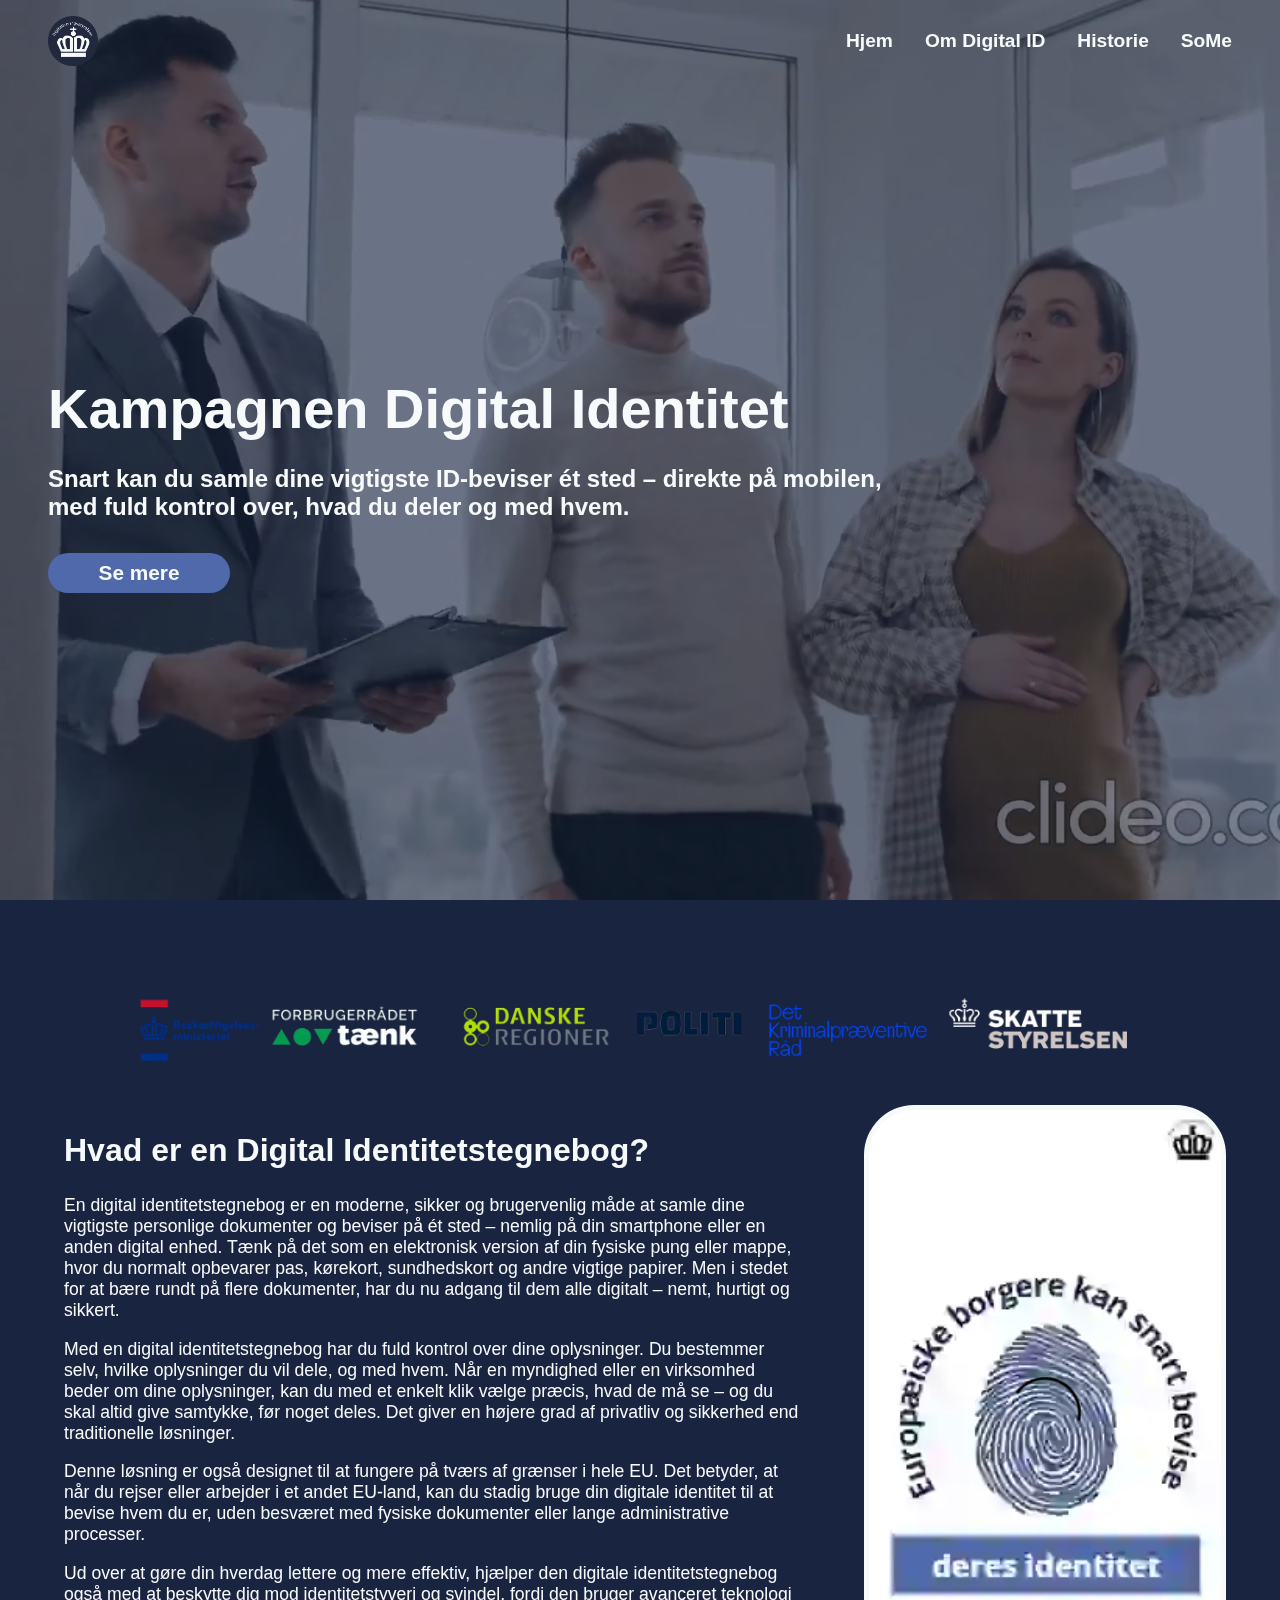
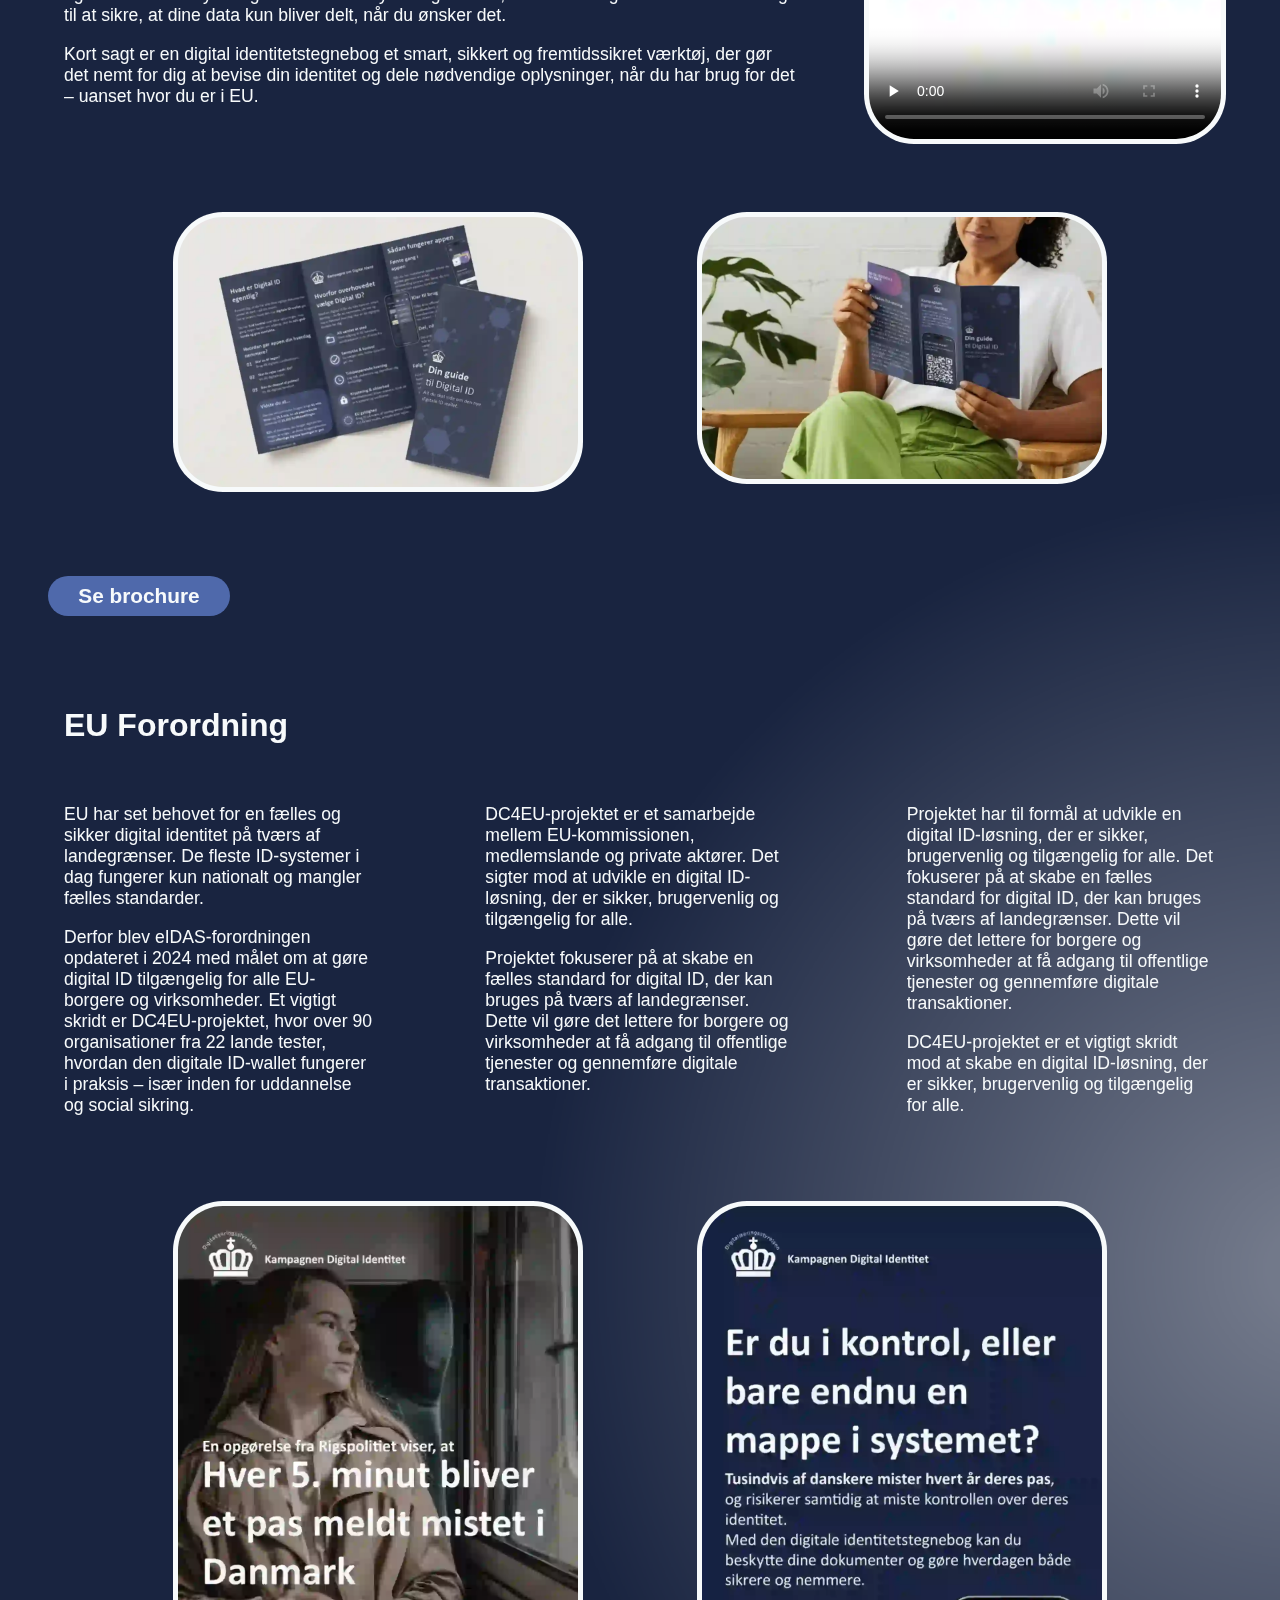
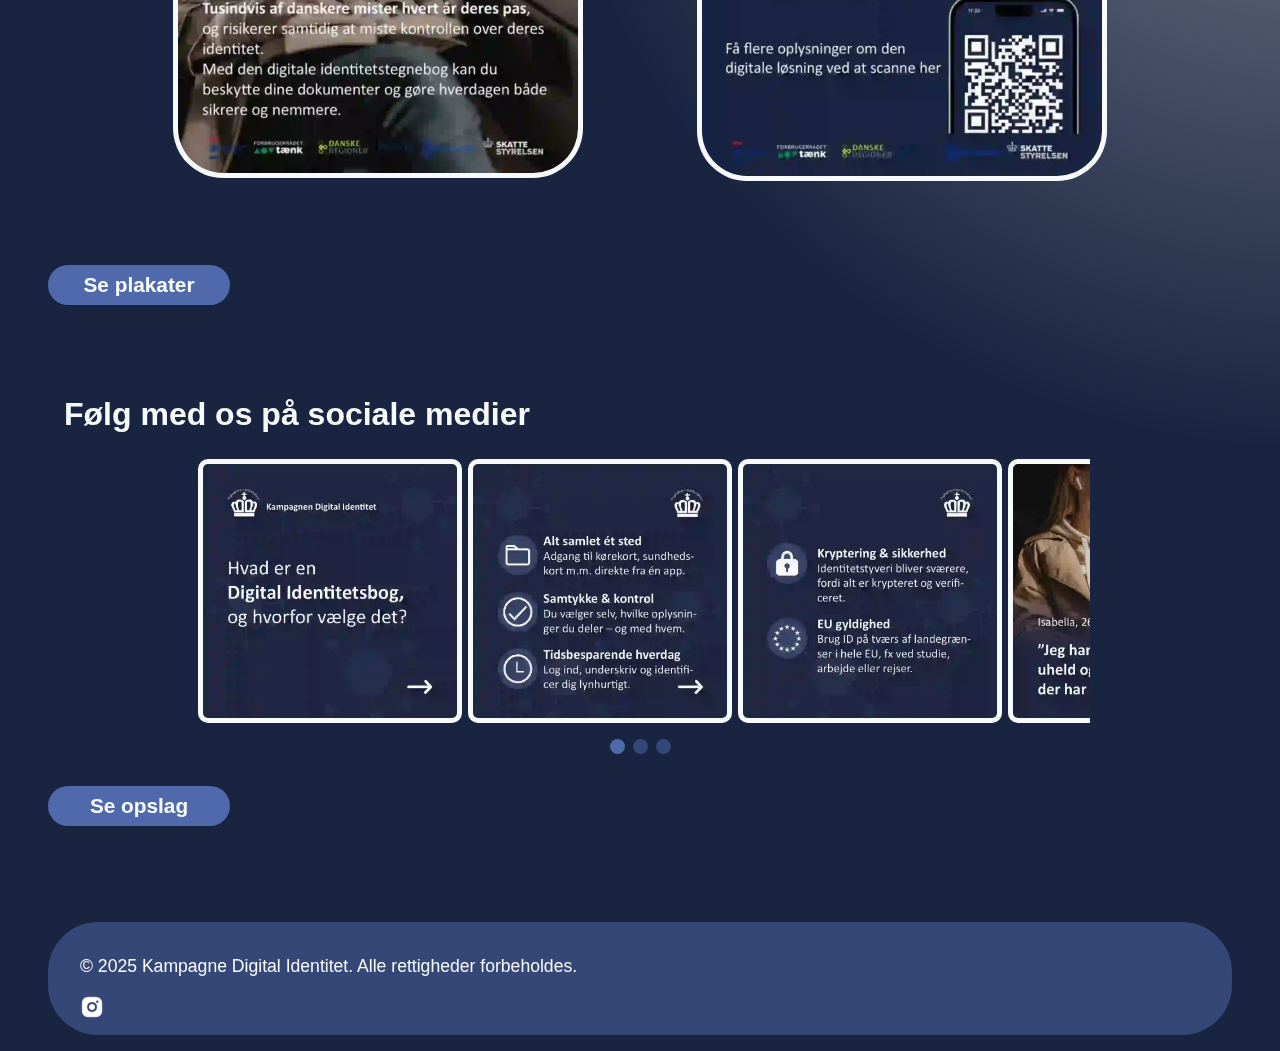
<file: index.html>
<html lang="en">
<head>
    <meta charset="UTF-8">
    <meta name="viewport" content="width=device-width, initial-scale=1.0">
    <title>Kampagnen Digital Identitet</title>
    <link rel="stylesheet" href="style.css">
</head>
<body>
    
    <main class="container">

        <!-- Navbaren -->
        <section class="header" id="forside">
            <div class="logo">
                <img src="billeder/logo.webp" alt="Logo" loading="lazy" />
            </div>
        
            <navbar class="navbar">
                <ul>
                    <li><a href="#forside">Hjem</a></li>
                    <li><a href="#digital-id">Om Digital ID</a></li>
                    <li><a href="#historie">Historie</a></li>
                    <li><a href="#some">SoMe</a></li>
                </ul>
            </navbar>
        </section>

        <!-- Baggrunden -->
        <video src="videoer/banner_loop.mp4" type="video/mp4" class="baggrundsvideo" autoplay muted loop playsinline></video>

        <!-- Hero sektion -->
        <section class="hero">
            <h1>Kampagnen Digital Identitet</h1>
            <h4>Snart kan du samle dine vigtigste ID-beviser ét sted – direkte på mobilen,</h4>
            <h4>med fuld kontrol over, hvad du deler og med hvem.</h4>
            <a href="#digital-id" class="cta-button">Se mere</a>
        </section>

        <!-- SEO banner -->
        <section class="seo">
            <img src="billeder/Samarbejdspartnere2_farve.webp" alt="SEO" loading="lazy"
        </section>

        <!-- Digital ID -->
         <section class="om" id="digital-id">
            <div class="grid-container-video">
                <div class="grid-item one">
                    <h2>Hvad er en Digital Identitetstegnebog?</h2>
                    <p>En digital identitetstegnebog er en moderne, sikker og brugervenlig måde at samle dine vigtigste personlige dokumenter og beviser på ét sted – nemlig på din smartphone eller en anden digital enhed. Tænk på det som en elektronisk version af din fysiske pung eller mappe, hvor du normalt opbevarer pas, kørekort, sundhedskort og andre vigtige papirer. Men i stedet for at bære rundt på flere dokumenter, har du nu adgang til dem alle digitalt – nemt, hurtigt og sikkert.</p>
                    <p>Med en digital identitetstegnebog har du fuld kontrol over dine oplysninger. Du bestemmer selv, hvilke oplysninger du vil dele, og med hvem. Når en myndighed eller en virksomhed beder om dine oplysninger, kan du med et enkelt klik vælge præcis, hvad de må se – og du skal altid give samtykke, før noget deles. Det giver en højere grad af privatliv og sikkerhed end traditionelle løsninger.</p>
                    <p>Denne løsning er også designet til at fungere på tværs af grænser i hele EU. Det betyder, at når du rejser eller arbejder i et andet EU-land, kan du stadig bruge din digitale identitet til at bevise hvem du er, uden besværet med fysiske dokumenter eller lange administrative processer.</p>
                    <p>Ud over at gøre din hverdag lettere og mere effektiv, hjælper den digitale identitetstegnebog også med at beskytte dig mod identitetstyveri og svindel, fordi den bruger avanceret teknologi til at sikre, at dine data kun bliver delt, når du ønsker det.</p>
                    <p>Kort sagt er en digital identitetstegnebog et smart, sikkert og fremtidssikret værktøj, der gør det nemt for dig at bevise din identitet og dele nødvendige oplysninger, når du har brug for det – uanset hvor du er i EU.</p>
                </div>
                <div class="grid-item two">
                    <video controls preload="none" poster="billeder/video-placeholder.webp" width="100%" style="max-width:100%; height:auto;">
    <source src="videoer/kort-video.mp4" type="video/mp4">
                </div>
            </div>
         </section>

        <!-- Brochure sektion -->
<section class="brochure">
  <div class="flex-container">
    <img src="billeder/brochure-1200.webp"
      srcset="
        billeder/brochure-400.webp 400w,
        billeder/brochure-800.webp 800w,
        billeder/brochure-1200.webp 1200w
      "
      sizes="(max-width: 600px) 400px, (max-width: 1024px) 800px, 1200px"
      alt="Brochure forside"
      loading="lazy"
      width="auto" height="100%">

    <img src="billeder/brochure2-1200.webp"
      srcset="
        billeder/brochure2-400.webp 400w,
        billeder/brochure2-800.webp 800w,
        billeder/brochure2-1200.webp 1200w
      "
      sizes="(max-width: 600px) 400px, (max-width: 1024px) 800px, 1200px"
      alt="Brochure bagside"
      loading="lazy"
      width="auto" height="100%">
  </div>

  <a href="pdf filer/brochure.pdf" target="_blank" rel="noopener noreferrer" class="cta-button">Se brochure</a>
</section>

        <!-- EU sektion -->
        <div class="container" id="historie"><h2>EU Forordning</h2></div>
         <section class="grid-container">
            <div class="grid-item one">
                <p>EU har set behovet for en fælles og sikker digital identitet på tværs af landegrænser. De fleste ID-systemer i dag fungerer kun nationalt og mangler fælles standarder.</p>
                <p>Derfor blev eIDAS-forordningen opdateret i 2024 med målet om at gøre digital ID tilgængelig for alle EU-borgere og virksomheder. Et vigtigt skridt er DC4EU-projektet, hvor over 90 organisationer fra 22 lande tester, hvordan den digitale ID-wallet fungerer i praksis – især inden for uddannelse og social sikring.</p>
            </div>
            <div class="grid-item two">
                <p>DC4EU-projektet er et samarbejde mellem EU-kommissionen, medlemslande og private aktører. Det sigter mod at udvikle en digital ID-løsning, der er sikker, brugervenlig og tilgængelig for alle.</p>
                <p> Projektet fokuserer på at skabe en fælles standard for digital ID, der kan bruges på tværs af landegrænser. Dette vil gøre det lettere for borgere og virksomheder at få adgang til offentlige tjenester og gennemføre digitale transaktioner.</p>
            </div>
            <div class="grid-item three">
                <p>Projektet har til formål at udvikle en digital ID-løsning, der er sikker, brugervenlig og tilgængelig for alle. Det fokuserer på at skabe en fælles standard for digital ID, der kan bruges på tværs af landegrænser. Dette vil gøre det lettere for borgere og virksomheder at få adgang til offentlige tjenester og gennemføre digitale transaktioner.</p>
                <p>DC4EU-projektet er et vigtigt skridt mod at skabe en digital ID-løsning, der er sikker, brugervenlig og tilgængelig for alle.</p>
            </div>
        </section>

        <!-- Plakater sektion -->
        <section class="plakater">
            <div class="flex-container">
                <img src="billeder/plakat1-1200.webp" alt="Plakat 1" loading="lazy" height="100%" width="auto"
  srcset="
    billeder/plakat1-400.webp 400w,
    billeder/plakat1-800.webp 800w,
    billeder/plakat1-1200.webp 1200w
  "
  sizes="(max-width: 600px) 400px, (max-width: 1024px) 800px, 1200px"
  alt="Plakat 1" 
  loading="lazy">
                <img src="billeder/plakat2-1200.webp" alt="Plakat 2" loading="lazy" height="100%" width="auto"
                      srcset="
    billeder/plakat2-400.webp 400w,
    billeder/plakat2-800.webp 800w,
    billeder/plakat2-1200.webp 1200w
  "
  sizes="(max-width: 600px) 400px, (max-width: 1024px) 800px, 1200px"
  alt="Plakat 2" 
  loading="lazy">
            </div>
            <a href="pdf filer/plakater.pdf" target="_blank" rel="noopener noreferrer" class="cta-button">Se plakater</a>
        </section>

        <!-- SoMe sektion -->
        <section class="carousel-section" id="some">
            <div class="container">
                <h2>Følg med os på sociale medier</h2>

                <div class="carousel">
                <input type="radio" name="carousel" id="slide1" checked />
                <input type="radio" name="carousel" id="slide2" />
                <input type="radio" name="carousel" id="slide3" />

                <div class="carousel-items">
                    <div class="carousel-item"><img src="carousel/post1-900.webp"
  srcset="
    carousel/post1-300.webp 300w,
    carousel/post1-600.webp 600w,
    carousel/post1-900.webp 900w
  " 
  sizes="(max-width: 600px) 300px, (max-width: 900px) 600px, 900px" 
  alt="Post 1" 
  loading="lazy"
  width="100%" height="autp"
/></div>
                    <div class="carousel-item"><img src="carousel/post2-900.webp"
    srcset="
    carousel/post2-300.webp 300w,
    carousel/post2-600.webp 600w,
    carousel/post2-900.webp 900w
  " 
  sizes="(max-width: 600px) 300px, (max-width: 900px) 600px, 900px" 
  alt="Post 2" 
  loading="lazy"
  width="100%" height="auto"
/></div>
                    <div class="carousel-item"><img src="carousel/post3-900.webp"
    srcset="
    carousel/post3-300.webp 300w,
    carousel/post3-600.webp 600w,
    carousel/post3-900.webp 900w
  " 
  sizes="(max-width: 600px) 300px, (max-width: 900px) 600px, 900px" 
  alt="Post 3" 
  loading="lazy"
  width="100%" height="auto"
/></div>
                    <div class="carousel-item"><img src="carousel/post4-900.webp"
    srcset="
    carousel/post4-300.webp 300w,
    carousel/post4-600.webp 600w,
    carousel/post4-900.webp 900w
  " 
  sizes="(max-width: 600px) 300px, (max-width: 900px) 600px, 900px" 
  alt="Post 4" 
  loading="lazy"
  width="100%" height="auto"
/></div>
                    <div class="carousel-item"><img src="carousel/post5-900.webp"
    srcset="
    carousel/post5-300.webp 300w,
    carousel/post5-600.webp 600w,
    carousel/post5-900.webp 900w
  " 
  sizes="(max-width: 600px) 300px, (max-width: 900px) 600px, 900px" 
  alt="Post 5" 
  loading="lazy"
  width="100%" height="auto"/></div>
                    <div class="carousel-item"><img src="carousel/post6-900.webp"
    srcset="
    carousel/post6-300.webp 300w,
    carousel/post6-600.webp 600w,
    carousel/post6-900.webp 900w
  " 
  sizes="(max-width: 600px) 300px, (max-width: 900px) 600px, 900px" 
  alt="Post 6" 
  loading="lazy"
  width="100%" height="auto"/></div>
                    <div class="carousel-item"><img src="carousel/post7-900.webp"
    srcset="
    carousel/post7-300.webp 300w,
    carousel/post7-600.webp 600w,
    carousel/post7-900.webp 900w
  " 
  sizes="(max-width: 600px) 300px, (max-width: 900px) 600px, 900px" 
  alt="Post 7" 
  loading="lazy"
  width="100%" height="auto"
/></div>
                    <div class="carousel-item"><img src="carousel/post8-900.webp"
    srcset="
    carousel/post8-300.webp 300w,
    carousel/post8-600.webp 600w,
    carousel/post8-900.webp 900w
  " 
  sizes="(max-width: 600px) 300px, (max-width: 900px) 600px, 900px" 
  alt="Post 1" 
  loading="lazy"
  width="100%" height="auto"
/></div>
                </div>

                <div class="carousel-controls">
                    <label for="slide1"></label>
                    <label for="slide2"></label>
                    <label for="slide3"></label>
                </div>
                </div>
        </section>
        <a href="pdf filer/posts.pdf" target="_blank" rel="noopener noreferrer" class="cta-button">Se opslag</a>

        <!-- Footer -->
         <footer>
            <p>© 2025 Kampagne Digital Identitet. Alle rettigheder forbeholdes.</p>
            <a href="https://www.instagram.com/digitalid_official" target="_blank" rel="noopener noreferrer">
            <img src="billeder/instagramlogo.png" alt="Instagram" style="width:24px; height:24px; vertical-align:middle;" loading="lazy" /></a>
         </footer>

    </main>

</body>
</html>
</file>
<file: style.css>
body {
  font-family: 'Gill Sans', Calibri, sans-serif;
  margin: 0;
  padding: 1rem 2rem;
  color: #F7FAFB;
  background: url('billeder/baggrund.png') no-repeat center/cover;
}

html {
  scroll-behavior: smooth;
}

.container {
    max-width: 12000px;
    padding: 0 1rem;
}

/* Navbaren */

.logo img {
  max-height: 50px;
  width: auto;
  height: auto;
}

.header, .navbar {
  display: flex;
  justify-content: space-between;
  align-items: center;
  flex-wrap: wrap;
}

.navbar ul {
  display: flex;
  gap: 2rem;
  flex-wrap: wrap;
  list-style: none;
  margin: 0;
  padding: 0;
}

.navbar a {
  color: #F7FAFB;
  font-weight: bold;
  font-size: 1.2rem;
  text-decoration: none;
  transition: color 0.3s ease;
}

.navbar a:hover {
  color: #4F69AB;
}

/* Forsiden */

.baggrundsvideo {
  position: absolute;
  inset: 0;
  width: 100%;
  height: 100vh;
  object-fit: cover;
  opacity: 0.5;
  z-index: -1;
}

h1 {
  font-size: 3.5rem;
  margin: 0 0 1.5rem;
  color: #F7FAFB;
}

h2 {
  font-size: 2rem;
}

h4 {
  font-size: 1.5rem;
  margin: 0;
  color: #F7FAFB;
}

p {
  font-size: 1.1rem;
}

.hero {
  display: flex;
  flex-direction: column;
  justify-content: center;
  height: 100vh;
  text-align: left;
}

.seo img {
  width: 100%;
}

.hero .cta-button {
  display: inline-block;
  margin: 2rem 0 4rem;
  padding: 0.5rem 1rem;
  background: rgba(79, 105, 171);
  color: #F7FAFB;
  border-radius: 50px;
  font-size: 1.3rem;
  text-align: center;
  width: 150px;
}

/* Digital ID og EU delen */

.grid-container-video {
  display: grid;
  grid-template-columns: 2fr 1fr;
  gap: 2rem;
}

.grid-container {
  display: grid;
  grid-template-columns: repeat(auto-fill, minmax(300px, 1fr));
  gap: 5rem;
}

.grid-item {
  padding: 1rem;
  color: #F7FAFB;
  border-radius: 5px;
  text-align: left;
}

.grid-item video {
  max-width: 100%;
  height: auto;
  border-radius: 50px;
  align-items: end;
  align-content: end;
  padding: 5px;
  background: #F7FAFB;
}

/* Brochuren */

.flex-container {
  display: flex;
  flex-direction: row;
  padding: 2rem;
  justify-content: space-evenly;
  flex-wrap: wrap;
}

.flex-container img {
  max-width: 400px;
  width: 100%;
  padding: 5px;
  margin: 20px;
  border-radius: 50px;
  background: #F7FAFB;
}

.cta-button {
  display: inline-block;
  margin: 2rem 0 4rem;
  padding: 0.5rem 1rem;
  background: rgba(79, 105, 171);
  color: #F7FAFB;
  border-radius: 50px;
  text-decoration: none;
  font-size: 1.3rem;
  font-weight: bold;
  text-align: center;
  width: 150px;
}


/* Carousel */

.carousel {
  position: relative;
  max-width: 900px;
  width: 100%;
  margin: 0 auto;
  overflow: hidden;
}

.carousel input[type="radio"] {
  display: none;
}

.carousel-items {
  display: flex;
  width: 30%;
  transition: transform 0.5s ease-in-out;
}

.carousel-item {
  flex: 1 0 100%;
  padding: 0 0.5rem;
  box-sizing: border-box;
}

.carousel-item img {
  width: 100%;
  max-height: 400px;
  aspect-ratio: 1 / 1;
  object-fit: cover;
  border-radius: 10px;
  background: #F7FAFB;
  padding: 5px;
  display: block;
}

/* Slide skift */
#slide1:checked ~ .carousel-items { transform: translateX(0); }
#slide2:checked ~ .carousel-items { transform: translateX(-200%); }
#slide3:checked ~ .carousel-items { transform: translateX(-480%); }

/* Kontrol knapper */
.carousel-controls {
  position: relative;
  display: flex;
  justify-content: center;
  gap: 0.5rem;
  margin-top: 1rem;
  z-index: 10;
}

.carousel-controls label {
  width: 15px;
  height: 15px;
  background: #4F69AB;
  border-radius: 50%;
  cursor: pointer;
  opacity: 0.5;
  transition: opacity 0.3s;
  display: inline-block;
}

#slide1:checked ~ .carousel-controls label[for="slide1"],
#slide2:checked ~ .carousel-controls label[for="slide2"],
#slide3:checked ~ .carousel-controls label[for="slide3"] {
  opacity: 1;
}

/* Footer */

footer {
  background: rgba(79, 105, 171, 0.5);
  border-radius: 50px;
  color: #F7FAFB;
  padding: 1rem 2rem;
  margin-top: 2rem;
  text-align: left;
  font-size: 0.9rem;
}

footer a {
  color: inherit;
  text-decoration: underline;
}

#sociale-medier h2 {
  max-width: 900px;
  margin-left: 3.5rem;
  text-align: left;
}

/* Mobil responsiv */

@media (max-width: 768px) {
  .header {
    flex-direction: column;
    align-items: flex-start;
  }
  .navbar ul {
    flex-direction: column;
    width: 100%;
    padding-top: 1rem;
  }
  .navbar li {
    margin-bottom: 0.5rem;
  }

  .grid-container-video {
    grid-template-columns: 1fr;
  }

  .flex-container {
    flex-direction: column;
    align-items: center;
  }
}
</file>
